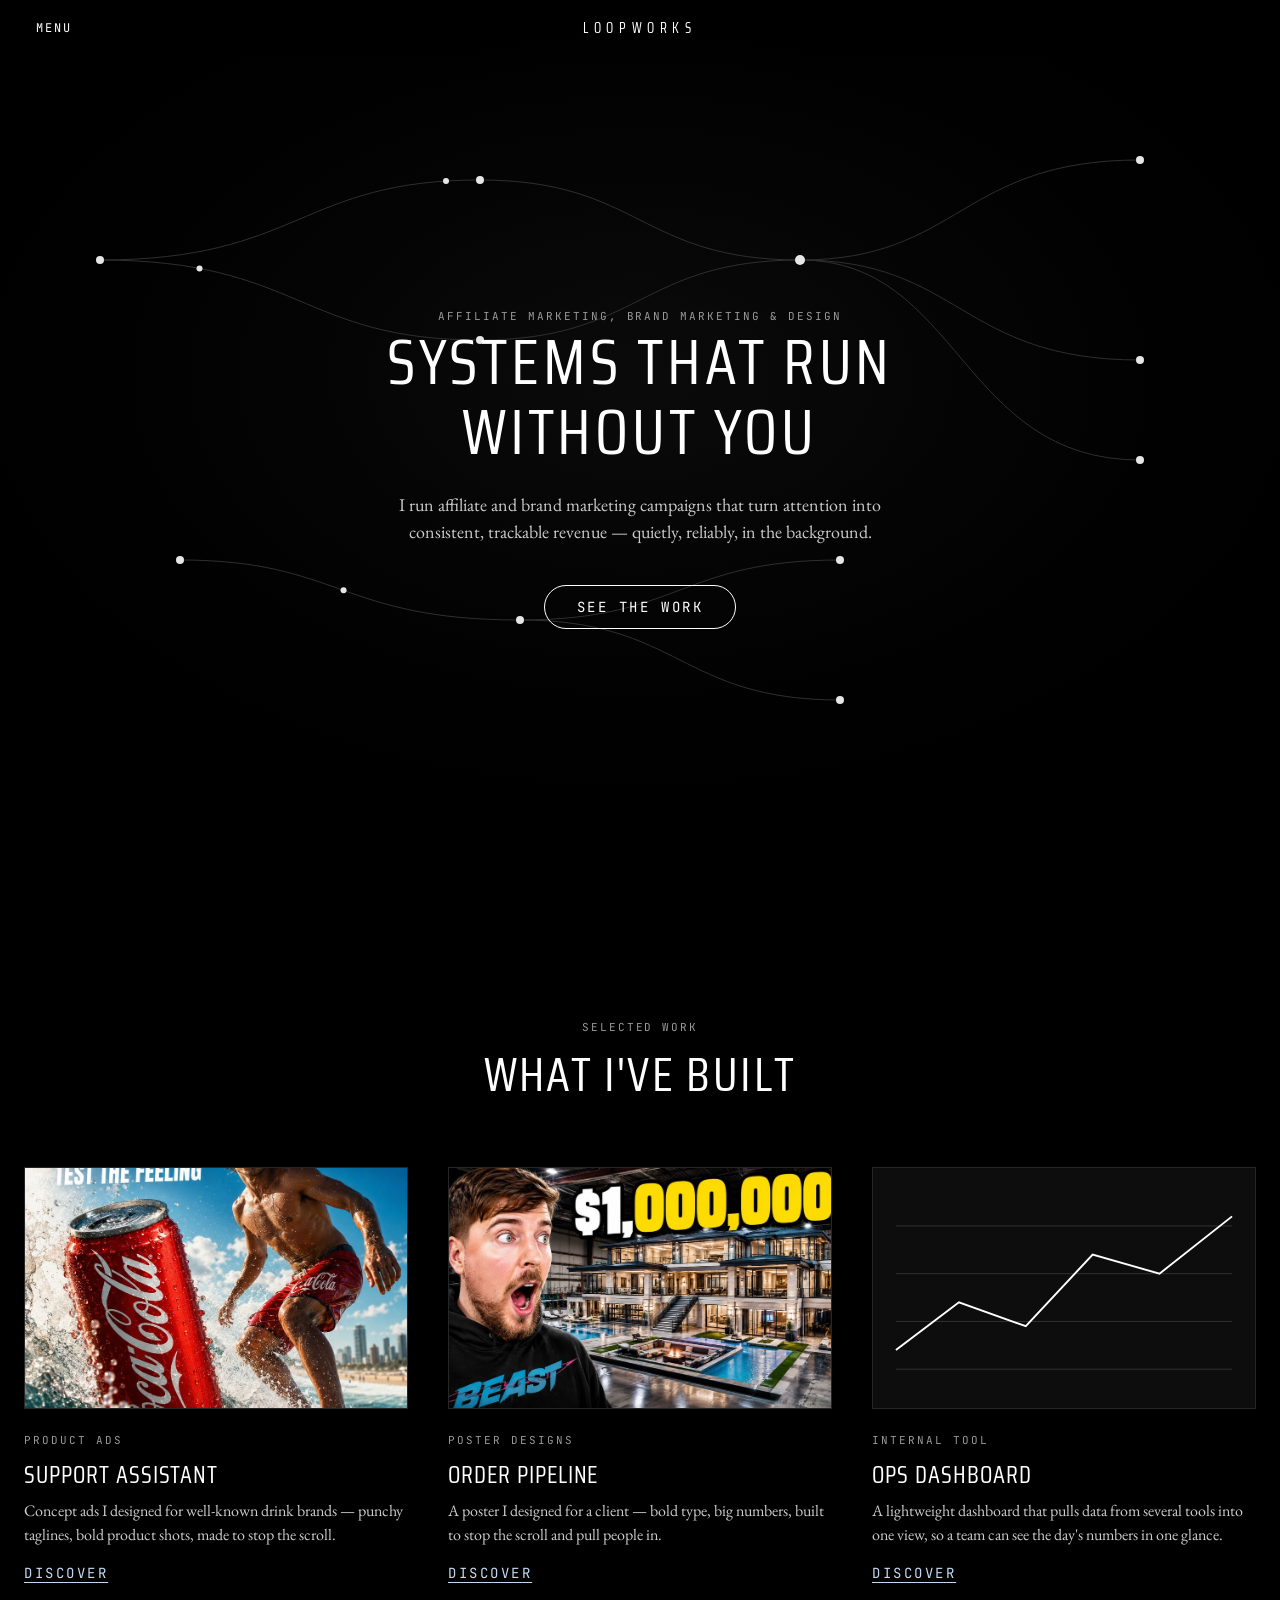
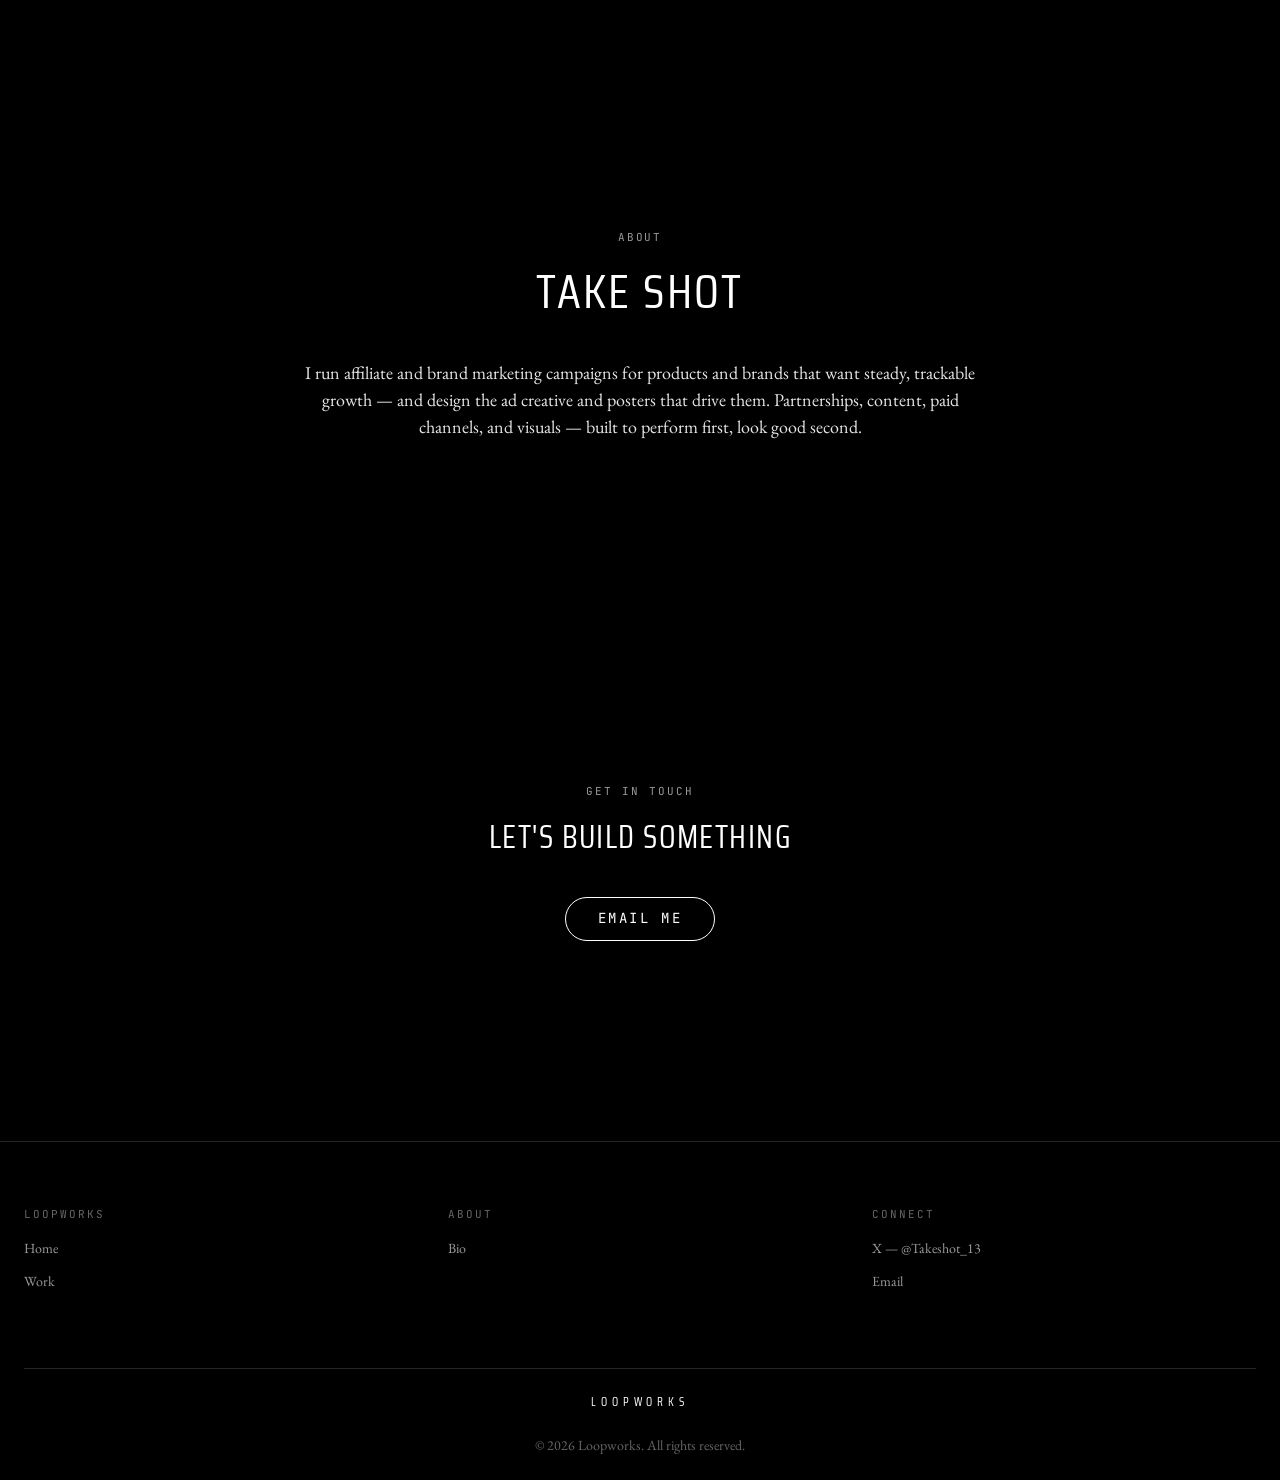
<file: index.html>
<!doctype html>
<html lang="en">
<head>
  <meta charset="UTF-8" />
  <meta name="viewport" content="width=device-width, initial-scale=1.0" />
  <title>LOOPWORKS — Affiliate Marketer, Brand Marketer &amp; Designer</title>
  <meta name="description" content="LOOPWORKS — Affiliate marketing, brand marketing, and design work by Take shot." />
  <link rel="icon" type="image/png" sizes="32x32" href="assets/favicon/favicon-32.png" />
  <link rel="icon" type="image/png" sizes="16x16" href="assets/favicon/favicon-16.png" />
  <link rel="apple-touch-icon" sizes="180x180" href="assets/favicon/apple-touch-icon.png" />
  <link rel="icon" type="image/png" sizes="512x512" href="assets/favicon/favicon-512.png" />
  <link rel="stylesheet" href="styles.css" />
</head>
<body>

  <!-- ============ TOP NAV ============ -->
  <nav class="top-nav">
    <div class="nav-side left">
      <button class="nav-link-label" id="menuOpenBtn" aria-haspopup="true" aria-expanded="false">Menu</button>
    </div>
    <a href="#top" class="wordmark">Loopworks</a>
    <div class="nav-side right"></div>
  </nav>

  <!-- ============ MOBILE MENU ============ -->
  <div class="mobile-menu" id="mobileMenu">
    <button class="btn-icon mobile-menu-close" id="menuCloseBtn" aria-label="Close menu">✕</button>
    <a href="#work">Work</a>
    <a href="#about">About</a>
    <a href="#contact">Contact</a>
  </div>

  <!-- ============ HERO ============ -->
  <header class="hero" id="top">
    <svg class="hero-graphic" viewBox="0 0 1440 900" preserveAspectRatio="xMidYMid slice" xmlns="http://www.w3.org/2000/svg" aria-hidden="true">
      <defs>
        <radialGradient id="fade" cx="50%" cy="42%" r="65%">
          <stop offset="0%" stop-color="#ffffff" stop-opacity="0.05"/>
          <stop offset="100%" stop-color="#000000" stop-opacity="0"/>
        </radialGradient>
      </defs>
      <rect width="1440" height="900" fill="url(#fade)" />
      <g stroke="#3a3a3a" stroke-width="1" fill="none" opacity="0.9">
        <path d="M 180 260 C 380 260, 380 180, 560 180" />
        <path d="M 180 260 C 380 260, 380 340, 560 340" />
        <path d="M 560 180 C 720 180, 720 260, 880 260" />
        <path d="M 560 340 C 720 340, 720 260, 880 260" />
        <path d="M 880 260 C 1040 260, 1040 160, 1220 160" />
        <path d="M 880 260 C 1040 260, 1040 360, 1220 360" />
        <path d="M 880 260 C 1040 260, 1040 460, 1220 460" />
        <path d="M 260 560 C 420 560, 420 620, 600 620" />
        <path d="M 600 620 C 760 620, 760 560, 920 560" />
        <path d="M 600 620 C 760 620, 760 700, 920 700" />
      </g>
      <g fill="#ffffff">
        <circle cx="180" cy="260" r="4" />
        <circle cx="560" cy="180" r="4" />
        <circle cx="560" cy="340" r="4" />
        <circle cx="880" cy="260" r="5" />
        <circle cx="1220" cy="160" r="4" />
        <circle cx="1220" cy="360" r="4" />
        <circle cx="1220" cy="460" r="4" />
        <circle cx="260" cy="560" r="4" />
        <circle cx="600" cy="620" r="4" />
        <circle cx="920" cy="560" r="4" />
        <circle cx="920" cy="700" r="4" />
      </g>
      <g fill="#ffffff">
        <circle r="3">
          <animateMotion dur="4.5s" repeatCount="indefinite" path="M 180 260 C 380 260, 380 180, 560 180 C 720 180, 720 260, 880 260 C 1040 260, 1040 160, 1220 160" />
        </circle>
        <circle r="3">
          <animateMotion dur="5.5s" begin="1s" repeatCount="indefinite" path="M 180 260 C 380 260, 380 340, 560 340 C 720 340, 720 260, 880 260 C 1040 260, 1040 460, 1220 460" />
        </circle>
        <circle r="3">
          <animateMotion dur="4s" begin="0.5s" repeatCount="indefinite" path="M 260 560 C 420 560, 420 620, 600 620 C 760 620, 760 700, 920 700" />
        </circle>
      </g>
    </svg>

    <div class="hero-content">
      <span class="caption hero-eyebrow">Affiliate Marketing, Brand Marketing &amp; Design</span>
      <h1 class="display-xl">Systems that run<br />without you</h1>
      <p class="hero-sub">I run affiliate and brand marketing campaigns that turn attention into consistent, trackable revenue — quietly, reliably, in the background.</p>
      <a href="#work" class="btn">See the work</a>
    </div>
  </header>

  <!-- ============ WORK / PROJECTS ============ -->
  <section id="work">
    <div class="container">
      <div class="section-head">
        <span class="caption">Selected Work</span>
        <h2 class="display-lg">What I've built</h2>
      </div>

      <div class="project-grid">

        <article class="project-card">
          <figure>
            <img src="assets/projects/ad-cocacola.jpg" alt="Product ad design sample" />
          </figure>
          <span class="caption">Product Ads</span>
          <h3 class="display-sm">Support Assistant</h3>
          <p class="body-md">Concept ads I designed for well-known drink brands — punchy taglines, bold product shots, made to stop the scroll.</p>
          <a href="product-ads.html" class="text-link">Discover</a>
        </article>

        <article class="project-card">
          <figure>
            <img src="assets/projects/poster-mansion.jpg" alt="Poster design sample" />
          </figure>
          <span class="caption">Poster Designs</span>
          <h3 class="display-sm">Order Pipeline</h3>
          <p class="body-md">A poster I designed for a client — bold type, big numbers, built to stop the scroll and pull people in.</p>
          <a href="poster-designs.html" class="text-link">Discover</a>
        </article>

        <article class="project-card">
          <figure>
            <svg viewBox="0 0 400 250" xmlns="http://www.w3.org/2000/svg" aria-hidden="true">
              <rect width="400" height="250" fill="#0d0d0d"/>
              <g fill="none" stroke="#333" stroke-width="1">
                <line x1="24" y1="60" x2="376" y2="60"/>
                <line x1="24" y1="110" x2="376" y2="110"/>
                <line x1="24" y1="160" x2="376" y2="160"/>
                <line x1="24" y1="210" x2="376" y2="210"/>
              </g>
              <polyline points="24,190 90,140 160,165 230,90 300,110 376,50" fill="none" stroke="#fff" stroke-width="2"/>
            </svg>
          </figure>
          <span class="caption">Internal Tool</span>
          <h3 class="display-sm">Ops Dashboard</h3>
          <p class="body-md">A lightweight dashboard that pulls data from several tools into one view, so a team can see the day's numbers in one glance.</p>
          <a href="https://takeshotfolio.netlify.app/#" class="text-link">Discover</a>
        </article>

      </div>
    </div>
  </section>

  <!-- ============ ABOUT ============ -->
  <section id="about">
    <div class="container about">
      <span class="caption">About</span>
      <h2 class="display-lg" style="margin: var(--sp-md) 0 var(--sp-xl);">Take shot</h2>
      <p>I run affiliate and brand marketing campaigns for products and brands that want steady, trackable growth — and design the ad creative and posters that drive them. Partnerships, content, paid channels, and visuals — built to perform first, look good second.</p>
    </div>
  </section>

  <!-- ============ CTA ============ -->
  <section id="contact">
    <div class="container cta-band">
      <span class="caption">Get in touch</span>
      <h2 class="display-md" style="margin: var(--sp-md) 0 var(--sp-xl);">Let's build something</h2>
      <a href="mailto:takeshotat@gmail.com" class="btn">Email me</a>
    </div>
  </section>

  <!-- ============ FOOTER ============ -->
  <footer>
    <div class="container">
      <div class="footer-cols">
        <div class="footer-col">
          <h4>Loopworks</h4>
          <a href="#top">Home</a>
          <a href="#work">Work</a>
        </div>
        <div class="footer-col">
          <h4>About</h4>
          <a href="#about">Bio</a>
        </div>
        <div class="footer-col">
          <h4>Connect</h4>
          <a href="https://x.com/Takeshot_13" target="_blank" rel="noopener">X — @Takeshot_13</a>
          <a href="mailto:takeshotat@gmail.com">Email</a>
        </div>
      </div>
      <div class="footer-bottom">
        <span class="wordmark" style="font-size:12px;">Loopworks</span>
        <span class="body-sm">© 2026 Loopworks. All rights reserved.</span>
      </div>
    </div>
  </footer>

  <script src="script.js"></script>
</body>
</html>
</file>
<file: styles.css>
/* ==========================================================================
   LOOPWORKS — design tokens (adapted from the supplied monochrome brand system)
   ========================================================================== */

@font-face {
  font-family: "Display Face";
  src: url("assets/fonts/saira-condensed-400.woff2") format("woff2");
  font-weight: 400;
  font-style: normal;
  font-display: swap;
}
@font-face {
  font-family: "Text Face";
  src: url("assets/fonts/eb-garamond-400.woff2") format("woff2");
  font-weight: 400;
  font-style: normal;
  font-display: swap;
}
@font-face {
  font-family: "Mono Face";
  src: url("assets/fonts/jetbrains-mono-400.woff2") format("woff2");
  font-weight: 400;
  font-style: normal;
  font-display: swap;
}

:root {
  /* colors */
  --canvas: #000000;
  --surface-soft: #0d0d0d;
  --surface-card: #141414;
  --surface-elevated: #1f1f1f;
  --hairline: #262626;
  --hairline-strong: #3a3a3a;
  --on-dark: #ffffff;
  --body: #cccccc;
  --body-strong: #e6e6e6;
  --muted: #999999;
  --muted-soft: #666666;
  --link: #c3d9f3;

  /* type families */
  --f-display: "Display Face", -apple-system, BlinkMacSystemFont, "Segoe UI", sans-serif;
  --f-text: "Text Face", Garamond, "Times New Roman", serif;
  --f-mono: "Mono Face", ui-monospace, "SF Mono", monospace;

  /* spacing */
  --sp-xxs: 4px;
  --sp-xs: 8px;
  --sp-sm: 12px;
  --sp-md: 16px;
  --sp-lg: 24px;
  --sp-xl: 40px;
  --sp-xxl: 64px;
  --sp-section: 120px;
}

* { box-sizing: border-box; }

html, body {
  margin: 0;
  padding: 0;
  background: var(--canvas);
  color: var(--on-dark);
  -webkit-font-smoothing: antialiased;
}

body {
  font-family: var(--f-text);
  font-size: 16px;
  line-height: 1.5;
  overflow-x: hidden;
}

a { color: var(--link); }

.container {
  max-width: 1280px;
  margin: 0 auto;
  padding: 0 var(--sp-lg);
}

/* ---- Typography ---- */
h1, h2, h3, .display {
  font-family: var(--f-display);
  font-weight: 400;
  text-transform: uppercase;
  margin: 0;
}
.display-xl { font-size: 64px; line-height: 1.1; letter-spacing: 0.06em; }
.display-lg { font-size: 48px; line-height: 1.15; letter-spacing: 0.05em; }
.display-md { font-size: 32px; line-height: 1.2; letter-spacing: 0.045em; }
.display-sm { font-size: 24px; line-height: 1.3; letter-spacing: 0.04em; }
.title-md { font-family: var(--f-display); font-size: 20px; line-height: 1.3; letter-spacing: 0.03em; text-transform: uppercase; }

.wordmark {
  font-family: var(--f-display);
  font-size: 14px;
  letter-spacing: 0.4em;
  text-transform: uppercase;
  color: var(--on-dark);
  text-decoration: none;
  white-space: nowrap;
}

.caption {
  font-family: var(--f-mono);
  font-size: 11px;
  letter-spacing: 0.18em;
  text-transform: uppercase;
  color: var(--muted);
  line-height: 1.4;
}

.body-md { font-family: var(--f-text); font-size: 16px; line-height: 1.5; color: var(--body); }
.body-sm { font-family: var(--f-text); font-size: 14px; line-height: 1.5; color: var(--muted); }

/* ---- Buttons ---- */
.btn {
  display: inline-flex;
  align-items: center;
  justify-content: center;
  gap: var(--sp-xs);
  background: transparent;
  color: var(--on-dark);
  border: 1px solid var(--on-dark);
  border-radius: 9999px;
  font-family: var(--f-mono);
  font-size: 14px;
  letter-spacing: 0.18em;
  text-transform: uppercase;
  text-decoration: none;
  padding: 14px 32px;
  height: 44px;
  min-width: 44px;
  cursor: pointer;
  transition: background-color 0.2s ease, color 0.2s ease;
}
.btn:hover { background: var(--on-dark); color: #000; }
.btn:focus-visible { outline: 2px solid var(--link); outline-offset: 3px; }

.btn-icon {
  width: 40px;
  height: 40px;
  border-radius: 9999px;
  border: 1px solid var(--on-dark);
  background: transparent;
  color: var(--on-dark);
  display: inline-flex;
  align-items: center;
  justify-content: center;
  cursor: pointer;
}
.btn-icon:focus-visible { outline: 2px solid var(--link); outline-offset: 3px; }

/* ---- Top nav ---- */
.top-nav {
  position: fixed;
  top: 0; left: 0; right: 0;
  height: 56px;
  z-index: 100;
  display: flex;
  align-items: center;
  justify-content: space-between;
  padding: 0 var(--sp-lg);
  background: linear-gradient(to bottom, rgba(0,0,0,0.65), rgba(0,0,0,0));
}
.nav-link-label {
  font-family: var(--f-mono);
  font-size: 12px;
  letter-spacing: 0.16em;
  text-transform: uppercase;
  color: var(--on-dark);
  background: none;
  border: none;
  cursor: pointer;
  padding: var(--sp-sm);
}
.nav-side { display: flex; align-items: center; gap: var(--sp-md); width: 140px; }
.nav-side.right { justify-content: flex-end; }

.mobile-menu {
  position: fixed;
  inset: 0;
  background: var(--canvas);
  z-index: 200;
  display: flex;
  flex-direction: column;
  align-items: center;
  justify-content: center;
  gap: var(--sp-xl);
  transform: translateY(-100%);
  transition: transform 0.35s ease;
}
.mobile-menu.open { transform: translateY(0); }
.mobile-menu a, .mobile-menu button {
  font-family: var(--f-display);
  text-transform: uppercase;
  letter-spacing: 0.05em;
  font-size: 28px;
  color: var(--on-dark);
  background: none;
  border: none;
  text-decoration: none;
  cursor: pointer;
}
.mobile-menu-close {
  position: absolute;
  top: 16px; right: 16px;
  width: 40px; height: 40px;
}

/* ---- Hero ---- */
.hero {
  position: relative;
  min-height: 100svh;
  display: flex;
  flex-direction: column;
  align-items: center;
  justify-content: center;
  text-align: center;
  padding: 96px var(--sp-lg) var(--sp-xxl);
  background: var(--canvas);
  overflow: hidden;
}
.hero-graphic {
  position: absolute;
  inset: 0;
  width: 100%;
  height: 100%;
  opacity: 0.9;
}
.hero-content {
  position: relative;
  z-index: 2;
  max-width: 900px;
}
.hero-eyebrow { margin-bottom: var(--sp-lg); }
.hero h1 { margin-bottom: var(--sp-lg); }
.hero-sub {
  font-family: var(--f-text);
  font-size: 18px;
  color: var(--body);
  max-width: 560px;
  margin: 0 auto var(--sp-xl);
}

/* ---- Sections ---- */
section { padding: var(--sp-section) 0; }
.section-head {
  text-align: center;
  margin-bottom: var(--sp-xxl);
}
.section-head .caption { display: block; margin-bottom: var(--sp-sm); }

/* ---- Project cards ---- */
.project-grid {
  display: flex;
  flex-wrap: wrap;
  gap: var(--sp-xl);
}
.project-card {
  background: var(--canvas);
  border-radius: 0;
  display: flex;
  flex-direction: column;
  flex: 1 1 calc(33.333% - 27px);
  min-width: 260px;
}
.project-card figure {
  margin: 0 0 var(--sp-lg);
  position: relative;
  padding-top: 62.5%; /* 16:10 ratio box, works on every browser */
  background: var(--surface-soft);
  border: 1px solid var(--hairline);
  overflow: hidden;
}
.project-card figure svg { position: absolute; top: 0; left: 0; width: 100%; height: 100%; display: block; }
.project-card figure img { position: absolute; top: 0; left: 0; width: 100%; height: 100%; object-fit: cover; display: block; }
.project-card h3 { margin-bottom: var(--sp-xs); }
.project-card .caption { margin-bottom: var(--sp-sm); }
.project-card p { margin: 0 0 var(--sp-md); }

/* ---- Gallery pages (full, uncropped images with click-to-zoom) ---- */
.gallery-grid .project-card { flex-basis: calc(50% - 20px); min-width: 280px; }
.project-card .gallery-figure {
  position: static;
  padding-top: 0;
  margin: 0 0 var(--sp-lg);
  background: var(--surface-soft);
  border: 1px solid var(--hairline);
  overflow: hidden;
  cursor: zoom-in;
}
.project-card .gallery-figure img { position: static; width: 100%; height: auto; object-fit: initial; display: block; }

.lightbox {
  position: fixed;
  inset: 0;
  background: rgba(0, 0, 0, 0.92);
  display: flex;
  align-items: center;
  justify-content: center;
  z-index: 300;
  padding: 56px 24px;
  opacity: 0;
  pointer-events: none;
  transition: opacity 0.25s ease;
}
.lightbox.open { opacity: 1; pointer-events: auto; }
.lightbox img {
  max-width: 90vw;
  max-height: 88vh;
  object-fit: contain;
  display: block;
  box-shadow: 0 30px 80px rgba(0, 0, 0, 0.6);
}
.lightbox-close { position: absolute; top: 20px; right: 20px; background: var(--canvas); }
.text-link {
  font-family: var(--f-mono);
  font-size: 14px;
  letter-spacing: 0.18em;
  text-transform: uppercase;
  color: var(--link);
  text-decoration: underline;
  text-underline-offset: 4px;
}

/* ---- About ---- */
.about {
  max-width: 720px;
  margin: 0 auto;
  text-align: center;
}
.about p { font-size: 18px; color: var(--body-strong); }

/* ---- CTA band ---- */
.cta-band {
  text-align: center;
  padding: 80px var(--sp-lg);
}
.cta-band .display-md { margin-bottom: var(--sp-xl); }

/* ---- Footer ---- */
footer {
  background: var(--canvas);
  color: var(--muted);
  padding: var(--sp-xxl) 0 var(--sp-lg);
  border-top: 1px solid var(--hairline);
}
.footer-cols {
  display: flex;
  flex-wrap: wrap;
  gap: var(--sp-xl);
  margin-bottom: var(--sp-xxl);
}
.footer-col { flex: 1 1 calc(33.333% - 27px); min-width: 140px; }
.footer-col h4 {
  font-family: var(--f-mono);
  font-size: 11px;
  letter-spacing: 0.18em;
  text-transform: uppercase;
  color: var(--muted-soft);
  margin: 0 0 var(--sp-md);
  font-weight: 400;
}
.footer-col a {
  display: block;
  font-family: var(--f-text);
  font-size: 14px;
  color: var(--muted);
  text-decoration: none;
  margin-bottom: var(--sp-sm);
}
.footer-col a:hover { color: var(--on-dark); }
.footer-bottom {
  display: flex;
  flex-direction: column;
  align-items: center;
  gap: var(--sp-lg);
  border-top: 1px solid var(--hairline);
  padding-top: var(--sp-lg);
}
.footer-bottom .body-sm { color: var(--muted-soft); }

/* ---- Focus visibility (accessibility floor) ---- */
a:focus-visible, button:focus-visible {
  outline: 2px solid var(--link);
  outline-offset: 3px;
}

/* ---- Reduced motion ---- */
@media (prefers-reduced-motion: reduce) {
  * { animation-duration: 0.001ms !important; transition-duration: 0.001ms !important; }
}

/* ==========================================================================
   Responsive
   ========================================================================== */
@media (max-width: 1024px) {
  .project-card { flex-basis: calc(50% - 20px); }
  .footer-col { flex-basis: calc(50% - 20px); }
}

@media (max-width: 767px) {
  .display-xl { font-size: 34px; letter-spacing: 0.04em; }
  .display-lg { font-size: 28px; }
  .display-md { font-size: 24px; }
  .nav-side { width: auto; }
  .project-card { flex-basis: 100%; }
  .gallery-grid .project-card { flex-basis: 100%; }
  .lightbox { padding: 20px 12px; }
  .footer-col { flex-basis: 100%; }
  .footer-cols { gap: var(--sp-lg); }
  section { padding: 72px 0; }
  .hero { padding-top: 120px; }
}
</file>
